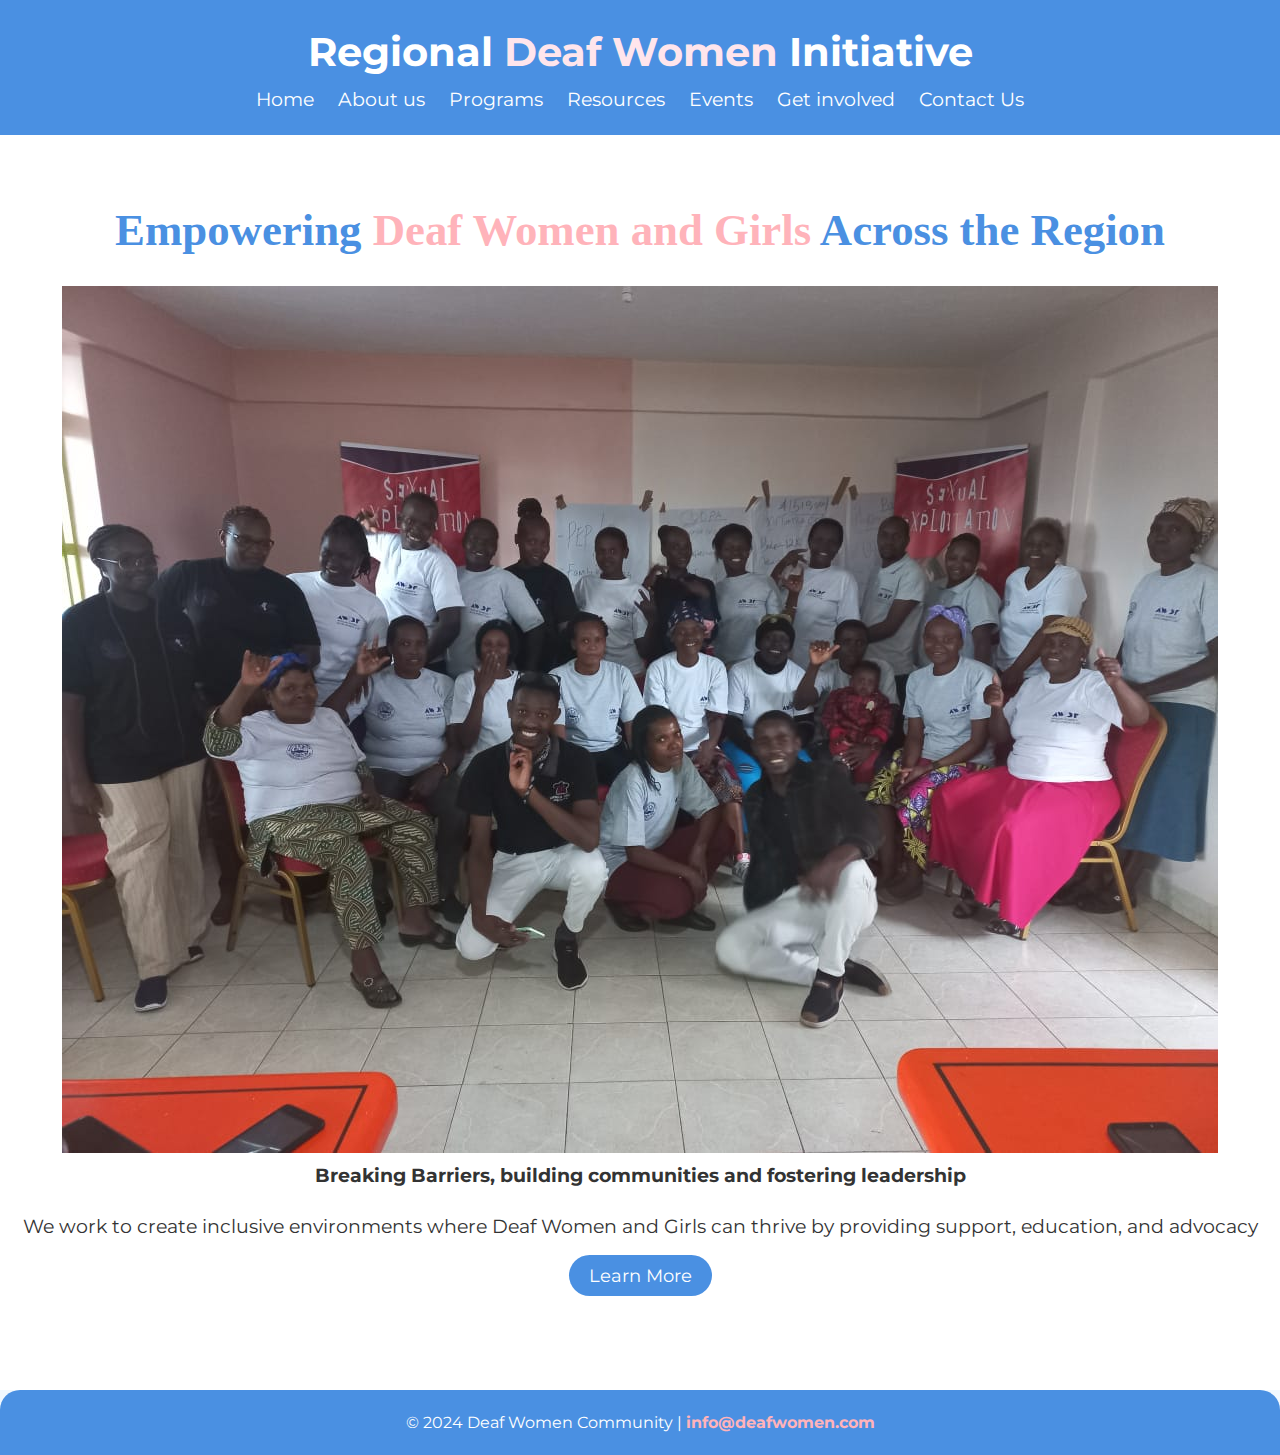
<file: index.html>
<!DOCTYPE html>
<html lang="en">

<head>
    <meta charset="UTF-8">
    <meta name="viewport" content="width=device-width, initial-scale=1.0">
    <meta name="description" content="A supportive community for deaf women.">
    <title>Regional Deaf Women Initiative</title>
    <link href="https://fonts.googleapis.com/css2?family=Montserrat:ital,wght@0,100..900;1,100..900&display=swap"
        rel="stylesheet">
    <link rel="stylesheet" href="css/style.css">
</head>

<body>
    <header>
        <div class="logo">
            <h1>Regional <span>Deaf Women</span> Initiative</h1>
        </div>
        <nav>
            <ul>
                <li><a href="index.html">Home</a></li>
                <li><a href="about.html">About us</a></li>
                <li><a href="programs.html">Programs</a></li>
                <li><a href="#services">Resources</a></li>
                <li><a href="#events">Events</a></li>
                <li><a href="#get inv">Get involved</a></li>
                <li><a href="#contact">Contact Us</a></li>
            </ul>
        </nav>

    </header>

    <section id="home">
        <div class="welcome">
            <h2>Empowering <span>Deaf Women and Girls</span> Across the Region</h2>
            <div class="hero">
                <img src="../images/heroimage.jpeg" alt="" class="heroimage">
                <div>
                    <h3>Breaking Barriers, building communities and fostering leadership</h3>
                    <p>We work to create inclusive environments where Deaf Women and Girls can thrive by providing
                        support,
                        education, and advocacy</p>
                </div>

            </div>


            <a href="about.html" class="btn">Learn More</a>
        </div>
        <div class="cartoon-woman">

        </div>
    </section>




    <footer id="contact">
        <p>&copy; 2024 Deaf Women Community | <a href="mailto:info@deafwomen.com">info@deafwomen.com</a></p>
    </footer>
</body>

</html>
</file>
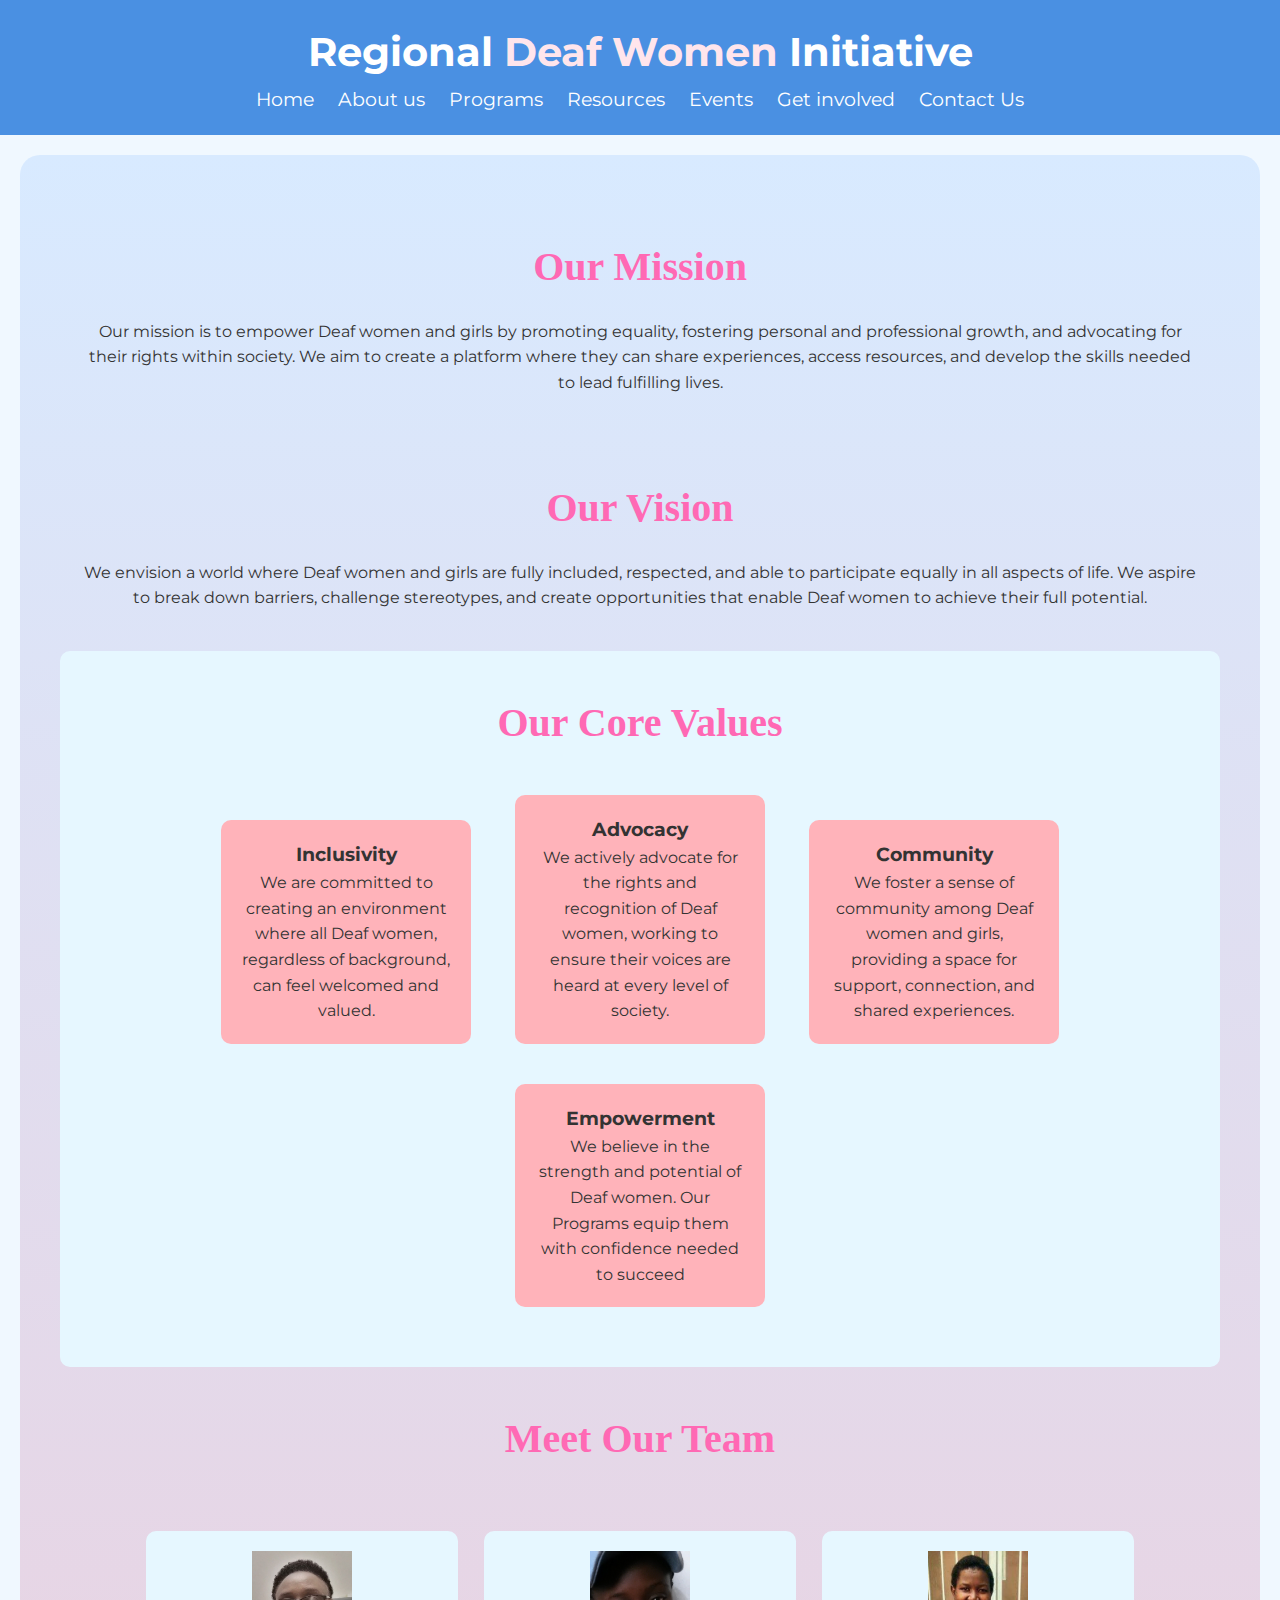
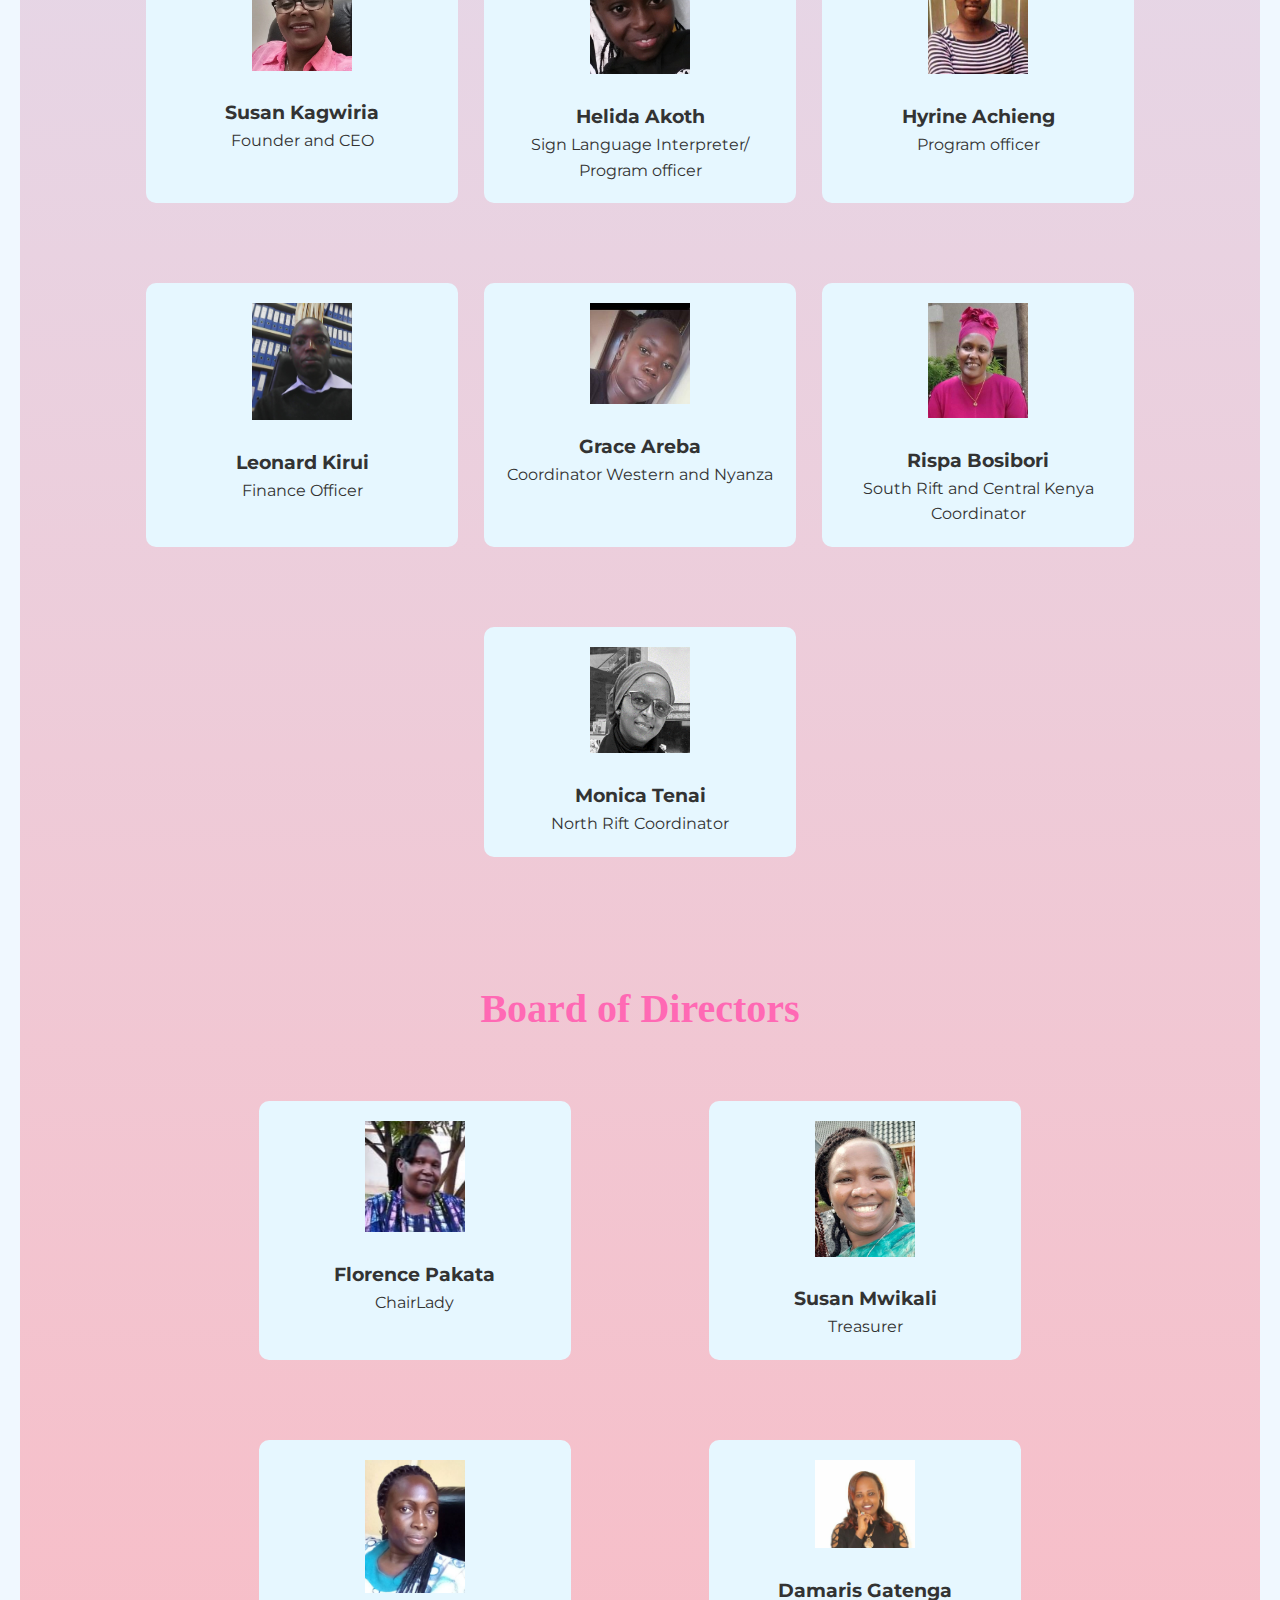
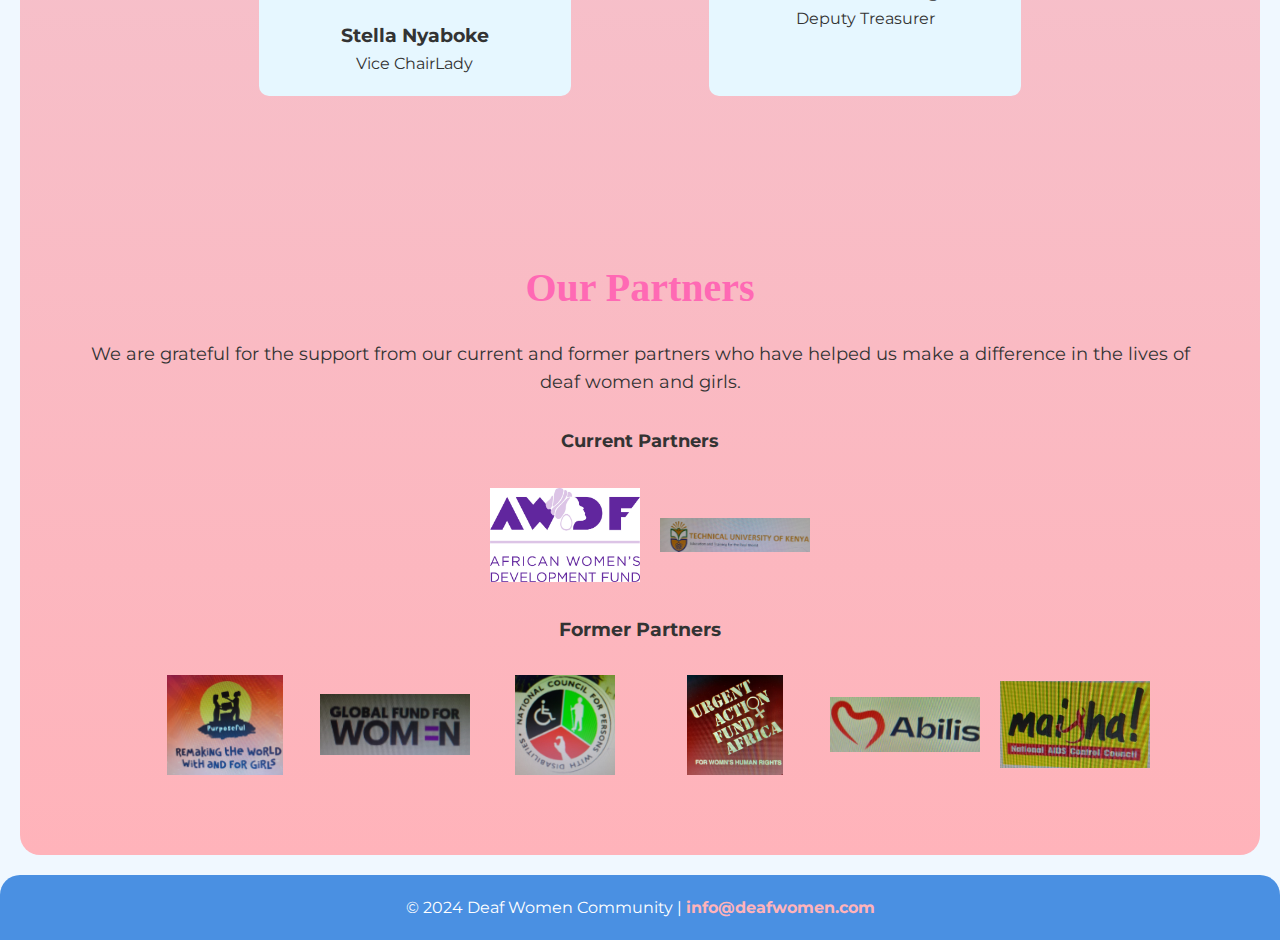
<file: about.html>
<!DOCTYPE html>
<html lang="en">

<head>
    <meta charset="UTF-8">
    <meta name="viewport" content="width=device-width, initial-scale=1.0">
    <meta name="description" content="A supportive community for deaf women.">
    <title>Regional Deaf Women Initiative</title>
    <link href="https://fonts.googleapis.com/css2?family=Montserrat:ital,wght@0,100..900;1,100..900&display=swap"
        rel="stylesheet">
    <link rel="stylesheet" href="css/style.css">
</head>

<body>
    <header>
        <div class="logo">
            <h1>Regional <span>Deaf Women</span> Initiative</h1>
        </div>
        <nav>
            <ul>
                <li><a href="index.html">Home</a></li>
                <li><a href="about.html">About us</a></li>
                <li><a href="programs.html">Programs</a></li>
                <li><a href="resources.html">Resources</a></li>
                <li><a href="events.html">Events</a></li>
                <li><a href="getinvolved.html">Get involved</a></li>
                <li><a href="contact.html">Contact Us</a></li>
            </ul>
        </nav>

    </header>
    <main class="artistic-main">
        <section id="Vision">
            <h2>Our Mission</h2>
            <p>Our mission is to empower Deaf women and girls by promoting equality, fostering personal and professional
                growth, and advocating for their rights within society. We aim to create a platform where they can share
                experiences, access resources, and develop the skills needed to lead fulfilling lives.</p>

        </section>
        <section id="Vision">
            <h2> Our Vision</h2>
            <p>We envision a world where Deaf women and girls are fully included, respected, and able to participate
                equally
                in all aspects of life. We aspire to break down barriers, challenge stereotypes, and create
                opportunities
                that enable Deaf women to achieve their full potential.</p>
        </section>
        <!-- -----------------body our core values-->
        <section id="services">
            <h2>Our Core Values</h2>

            <div class="service">
                <h3>Inclusivity</h3>
                <p>We are committed to creating an environment where all Deaf women, regardless of background,
                    can feel
                    welcomed and valued.</p>
            </div>
            <div class="service">
                <h3>Advocacy</h3>
                <p>We actively advocate for the rights and recognition of Deaf women, working to ensure their
                    voices are
                    heard at every level of society.
                </p>
            </div>
            <div class="service">
                <h3>Community </h3>
                <p>We foster a sense of community among Deaf women and girls, providing a space for support,
                    connection,
                    and shared experiences.
                </p>
            </div>
            <div class="service">
                <h3>Empowerment </h3>
                <p>We believe in the strength and potential of Deaf women. Our Programs equip them with
                    confidence needed to succeed
                </p>
            </div>
        </section>
        <section class="big-features">
            <h2> Meet Our Team</h2>
            <section class="features">
                <div class="feature-card">
                    <img src="../images/susanfounder.jpg" alt="Empowerment">
                    <h3>Susan Kagwiria</h3>
                    <p>Founder and CEO</p>
                </div>
                <div class="feature-card">
                    <img src="../images/helidaakoth-signlanguage.png" alt="Community">
                    <h3>Helida Akoth</h3>
                    <p>Sign Language Interpreter/ Program officer</p>
                </div>
                <div class="feature-card">
                    <img src="../images/hyrine achieng.jpg" alt="Community">
                    <h3>Hyrine Achieng</h3>
                    <p>Program officer</p>
                </div>

            </section>

            <section class="features">
                <div class="feature-card">
                    <img src="../images/leonard.png" alt="Empowerment">
                    <h3>Leonard Kirui</h3>
                    <p>Finance Officer</p>
                </div>
                <div class="feature-card">
                    <img src="../images/graceareba.png" alt="Community">
                    <h3>Grace Areba</h3>
                    <p>Coordinator Western and Nyanza</p>
                </div>
                <div class="feature-card">
                    <img src="../images/rispabosibori.png" alt="Inspiration">
                    <h3>Rispa Bosibori</h3>
                    <p>South Rift and Central Kenya Coordinator</p>
                </div>

            </section>

            <section class="features">
                <div class="feature-card">
                    <img src="../images/monicatenai.png" alt="Empowerment">
                    <h3>Monica Tenai</h3>
                    <p>North Rift Coordinator</p>
                </div>
            </section>
        </section>

        <section class="big-features">
            <h2> Board of Directors</h2>
            <section class="features">
                <div class="feature-card">
                    <img src="../images/florencepakata.png" alt="Empowerment">
                    <h3>Florence Pakata</h3>
                    <p>ChairLady</p>
                </div>
                <div class="feature-card">
                    <img src="../images/susanmwikali.png" alt="Community">
                    <h3>Susan Mwikali</h3>
                    <p>Treasurer</p>
                </div>


            </section>

            <section class="features">
                <div class="feature-card">
                    <img src="../images/stellanyaboke.png" alt="Community">
                    <h3>Stella Nyaboke</h3>
                    <p>Vice ChairLady</p>
                </div>
                <div class="feature-card">
                    <img src="../images/damaris.png" alt="Empowerment">
                    <h3>Damaris Gatenga</h3>
                    <p>Deputy Treasurer</p>
                </div>

            </section>
        </section>
        <section id="partners">
            <h2>Our Partners</h2>
            <p>We are grateful for the support from our current and former partners who have helped us make a difference
                in the lives of deaf women and girls.</p>
            <p><strong>Current Partners</strong></p>
            <span></span>
            <div class="partners-logos">
                <span></span>
                <img src="images/awof.png" alt="Logo of Partner 1" class="partner-logo">
                <img src="images/tuk.png" alt="Logo of Partner 2" class="partner-logo">

            </div>
            <span></span>
            <p></p>
            <span></span>
            <h3>Former Partners</h3>
            <p></p>
            <span></span>
            <div class="partners-logos">
                <span></span>
                <img src="images/purposeful.png" class="partner-logo">
                <img src="images/global.png" class="partner-logo">
                <img src="images/national.png" class="partner-logo">
                <img src="images/urgent.png" class="partner-logo">
                <img src="images/abilis.png" class="partner-logo">
                <img src="images/maisha.png" class="partner-logo">





            </div>
        </section>

    </main>
    <footer id="contact">
        <p>&copy; 2024 Deaf Women Community | <a href="mailto:info@deafwomen.com">info@deafwomen.com</a></p>
    </footer>
</body>

</html>
</file>
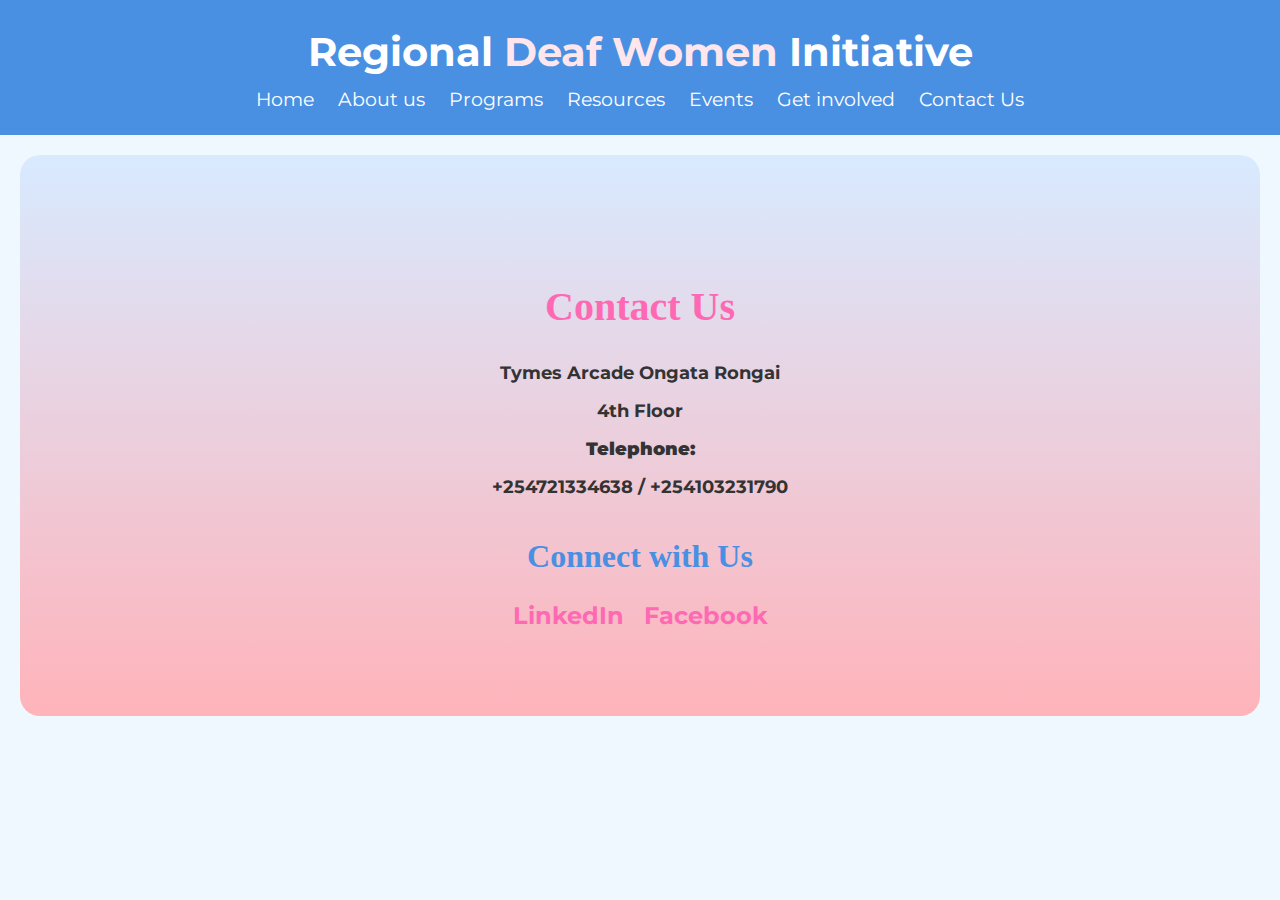
<file: contact.html>
<!DOCTYPE html>
<html lang="en">

<head>
    <meta charset="UTF-8">
    <meta name="viewport" content="width=device-width, initial-scale=1.0">
    <meta name="description" content="A supportive community for deaf women.">
    <title>Regional Deaf Women Initiative</title>
    <link href="https://fonts.googleapis.com/css2?family=Montserrat:ital,wght@0,100..900;1,100..900&display=swap"
        rel="stylesheet">
    <link rel="stylesheet" href="css/style.css">
</head>

<body>
    <header>
        <div class="logo">
            <h1>Regional <span>Deaf Women</span> Initiative</h1>
        </div>
        <nav>
            <ul>
                <li><a href="index.html">Home</a></li>
                <li><a href="about.html">About us</a></li>
                <li><a href="programs.html">Programs</a></li>
                <li><a href="resources.html">Resources</a></li>
                <li><a href="events.html">Events</a></li>
                <li><a href="getinvolved.html">Get involved</a></li>
                <li><a href="contact.html">Contact Us</a></li>
            </ul>
        </nav>

    </header>
    <main class="artistic-main">
        <section id="contact-details">
            <h2>Contact Us</h2>
            <div class="contact-info">
                <p>Tymes Arcade Ongata Rongai</p>
                <p>4th Floor</p>
                <p><strong>Telephone:</strong> </p>
                <p>+254721334638 / +254103231790</p>
            </div>

            <div class="social-media">
                <h3>Connect with Us</h3>
                <ul class="social-links">
                    <li><a href="https://www.linkedin.com/in/deaf-women-network-8607a6291?lipi=urn%3Ali%3Apage%3Ad_flagship3_profile_view_base_contact_details%3BaPHLwxbpSJqfBvsTn5uiNw%3D%3Dm"
                            target="_blank" class="linkedin-link">LinkedIn</a></li>
                    <li><a href="https://www.facebook.com/rdwin2003/" target="_blank" class="facebook-link">Facebook</a>
                    </li>
                </ul>
            </div>
        </section>
    </main>
</body>

</html>
</file>
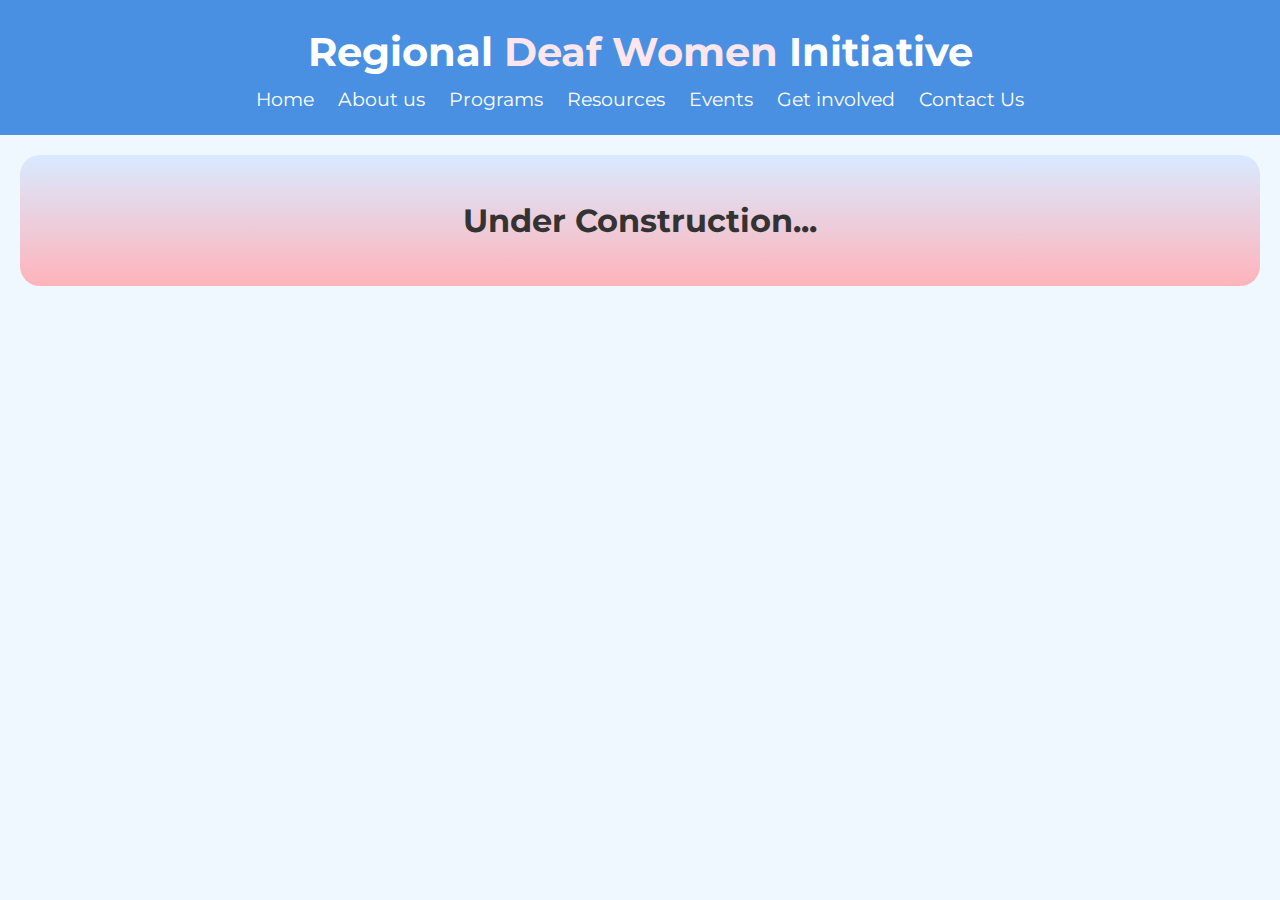
<file: events.html>
<!DOCTYPE html>
<html lang="en">

<head>
    <meta charset="UTF-8">
    <meta name="viewport" content="width=device-width, initial-scale=1.0">
    <meta name="description" content="A supportive community for deaf women.">
    <title>Regional Deaf Women Initiative</title>
    <link href="https://fonts.googleapis.com/css2?family=Montserrat:ital,wght@0,100..900;1,100..900&display=swap"
        rel="stylesheet">
    <link rel="stylesheet" href="css/style.css">
</head>

<body>
    <header>
        <div class="logo">
            <h1>Regional <span>Deaf Women</span> Initiative</h1>
        </div>
        <nav>
            <ul>
                <li><a href="index.html">Home</a></li>
                <li><a href="about.html">About us</a></li>
                <li><a href="programs.html">Programs</a></li>
                <li><a href="resources.html">Resources</a></li>
                <li><a href="events.html">Events</a></li>
                <li><a href="getinvolved.html">Get involved</a></li>
                <li><a href="contact.html">Contact Us</a></li>
            </ul>
        </nav>

    </header>
    <main class="artistic-main">
        <h1> Under Construction...</h1>

    </main>
</body>

</html>
</file>
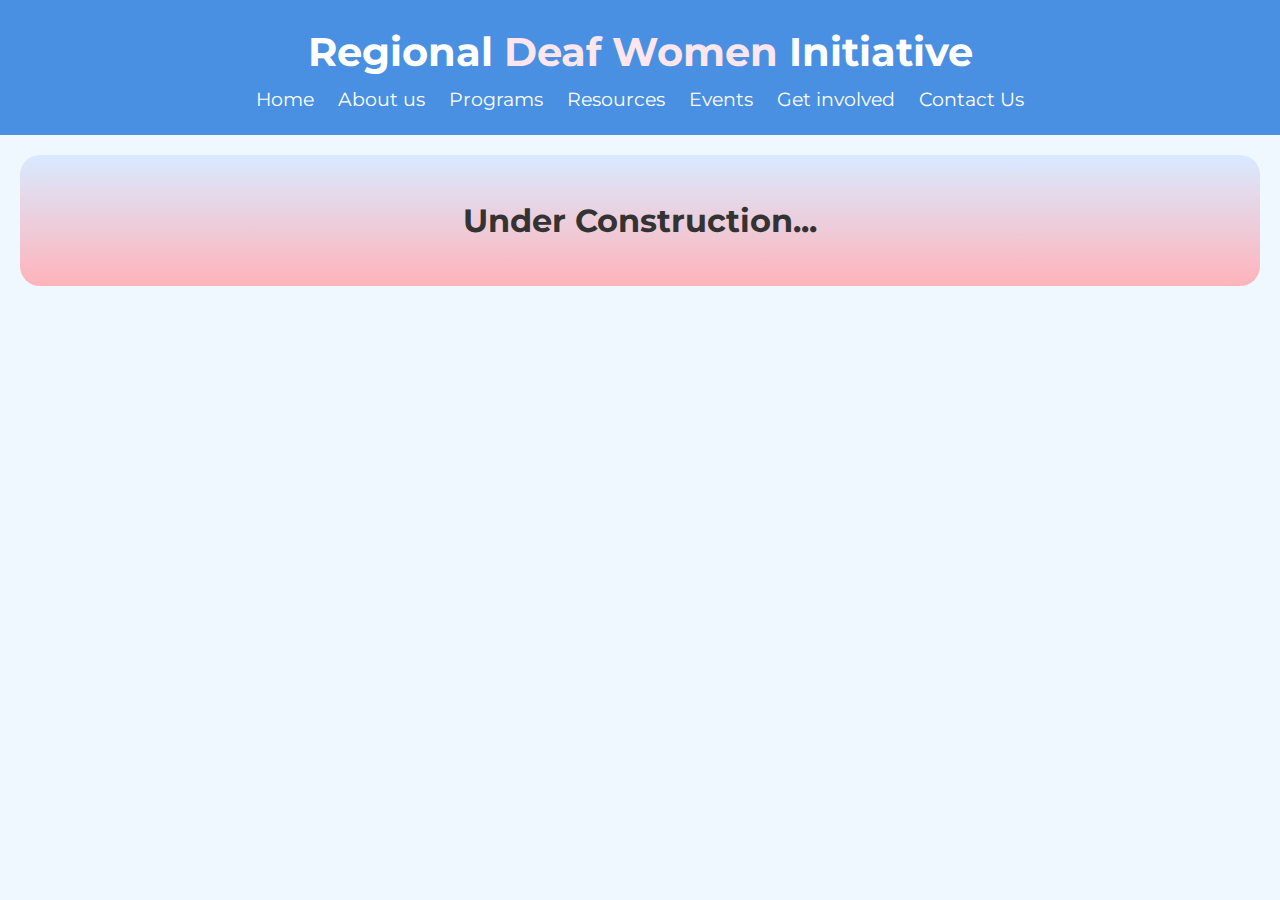
<file: getinvolved.html>
<!DOCTYPE html>
<html lang="en">

<head>
    <meta charset="UTF-8">
    <meta name="viewport" content="width=device-width, initial-scale=1.0">
    <meta name="description" content="A supportive community for deaf women.">
    <title>Regional Deaf Women Initiative</title>
    <link href="https://fonts.googleapis.com/css2?family=Montserrat:ital,wght@0,100..900;1,100..900&display=swap"
        rel="stylesheet">
    <link rel="stylesheet" href="css/style.css">
</head>

<body>
    <header>
        <div class="logo">
            <h1>Regional <span>Deaf Women</span> Initiative</h1>
        </div>
        <nav>
            <ul>
                <li><a href="index.html">Home</a></li>
                <li><a href="about.html">About us</a></li>
                <li><a href="programs.html">Programs</a></li>
                <li><a href="#services">Resources</a></li>
                <li><a href="events.html">Events</a></li>
                <li><a href="getinvolved.html">Get involved</a></li>
                <li><a href="contact.html">Contact Us</a></li>
            </ul>
        </nav>

    </header>
    <main class="artistic-main">
        <h1> Under Construction...</h1>

    </main>
</body>

</html>
</file>
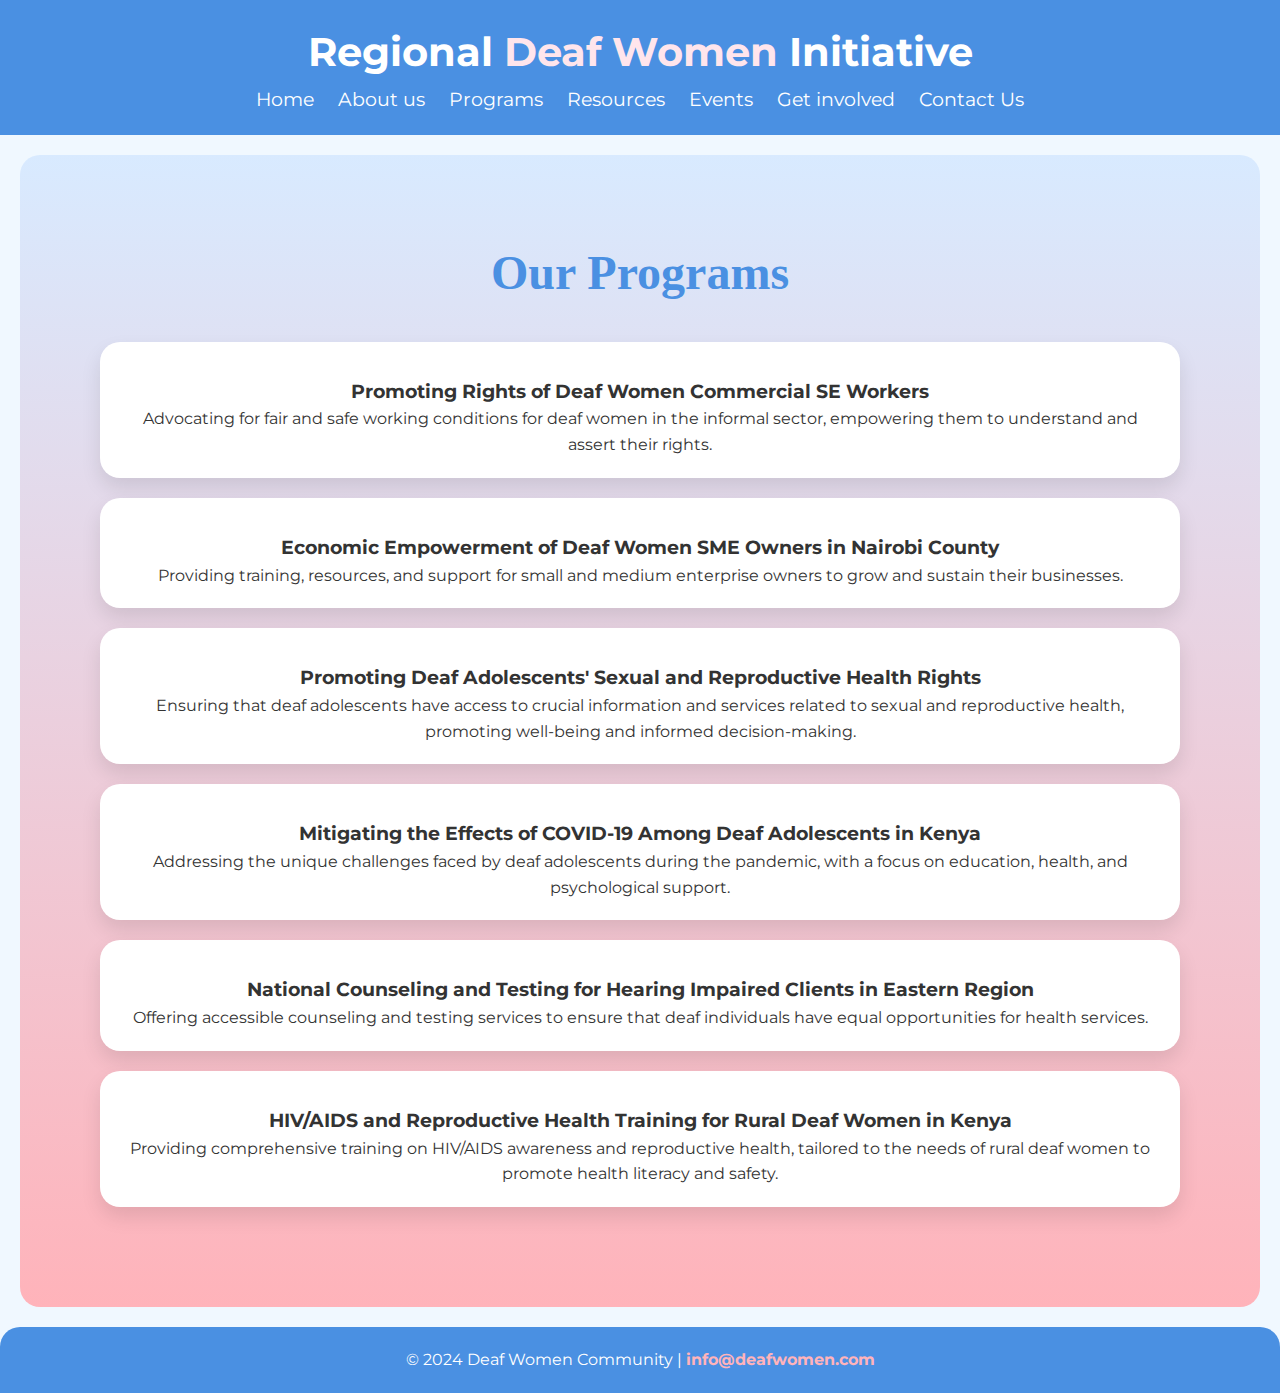
<file: programs.html>
<!DOCTYPE html>
<html lang="en">

<head>
    <meta charset="UTF-8">
    <meta name="viewport" content="width=device-width, initial-scale=1.0">
    <meta name="description" content="A supportive community for deaf women.">
    <title>Regional Deaf Women Initiative</title>
    <link href="https://fonts.googleapis.com/css2?family=Montserrat:ital,wght@0,100..900;1,100..900&display=swap"
        rel="stylesheet">
    <link rel="stylesheet" href="css/style.css">
</head>

<body>
    <header>
        <div class="logo">
            <h1>Regional <span>Deaf Women</span> Initiative</h1>
        </div>
        <nav>
            <ul>
                <li><a href="index.html">Home</a></li>
                <li><a href="about.html">About us</a></li>
                <li><a href="programs.html">Programs</a></li>
                <li><a href="resources.html">Resources</a></li>
                <li><a href="events.html">Events</a></li>
                <li><a href="getinvolved.html">Get involved</a></li>
                <li><a href="contact.html">Contact Us</a></li>
            </ul>
        </nav>

    </header>
    <main class="artistic-main">
        <section id="projects">
            <h2>Our Programs</h2>
            <div class="project animated-card">
                <div class="icon-heart"></div>
                <h3>Promoting Rights of Deaf Women Commercial SE Workers</h3>
                <p>Advocating for fair and safe working conditions for deaf women in the informal sector, empowering
                    them to understand and assert their rights.</p>
            </div>

            <div class="project animated-card">
                <div class="icon-money"></div>
                <h3>Economic Empowerment of Deaf Women SME Owners in Nairobi County</h3>
                <p>Providing training, resources, and support for small and medium enterprise owners to grow and
                    sustain their businesses.</p>
            </div>

            <div class="project animated-card">
                <div class="icon-health"></div>
                <h3>Promoting Deaf Adolescents' Sexual and Reproductive Health Rights</h3>
                <p>Ensuring that deaf adolescents have access to crucial information and services related to sexual
                    and reproductive health, promoting well-being and informed decision-making.</p>
            </div>

            <div class="project animated-card">
                <div class="icon-covid"></div>
                <h3>Mitigating the Effects of COVID-19 Among Deaf Adolescents in Kenya</h3>
                <p>Addressing the unique challenges faced by deaf adolescents during the pandemic, with a focus on
                    education, health, and psychological support.</p>
            </div>

            <div class="project animated-card">
                <div class="icon-test"></div>
                <h3>National Counseling and Testing for Hearing Impaired Clients in Eastern Region</h3>
                <p>Offering accessible counseling and testing services to ensure that deaf individuals have equal
                    opportunities for health services.</p>
            </div>

            <div class="project animated-card">
                <div class="icon-hiv"></div>
                <h3>HIV/AIDS and Reproductive Health Training for Rural Deaf Women in Kenya</h3>
                <p>Providing comprehensive training on HIV/AIDS awareness and reproductive health, tailored to the
                    needs of rural deaf women to promote health literacy and safety.</p>
            </div>
        </section>
    </main>

    <footer id="contact">
        <p>&copy; 2024 Deaf Women Community | <a href="mailto:info@deafwomen.com">info@deafwomen.com</a></p>
    </footer>
</body>

</html>



</body>

</html>
</file>
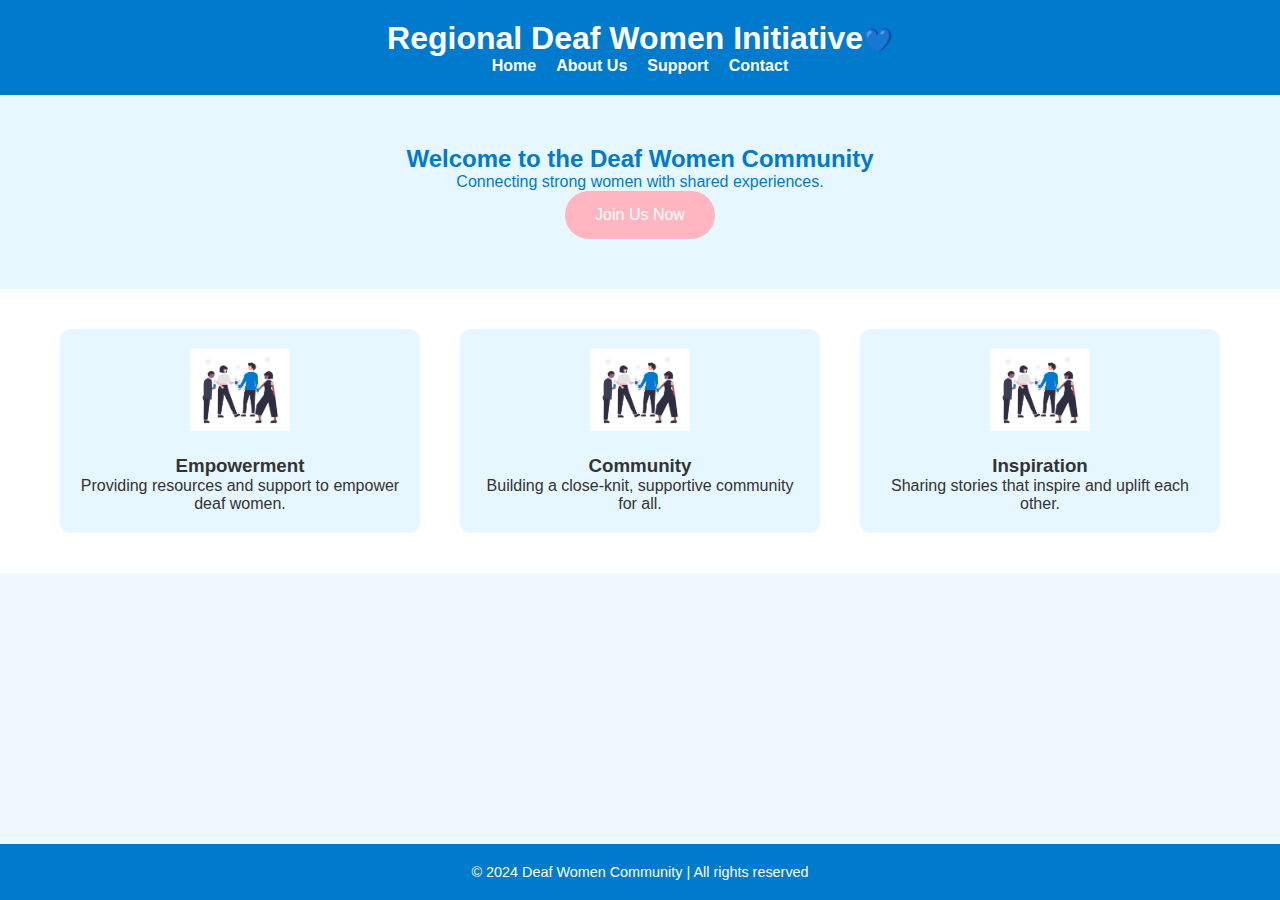
<file: web1.html>
<!DOCTYPE html>
<html lang="en">

<head>
    <meta charset="UTF-8">
    <meta name="viewport" content="width=device-width, initial-scale=1.0">
    <meta http-equiv="X-UA-Compatible" content="IE=edge">
    <title>Regional Deaf Women Initiative</title>
    <link rel="stylesheet" href="web1style.css">
</head>

<body>
    <header class="header">
        <h1 class="logo">Regional Deaf Women Initiative<span>💙</span></h1>
        <nav>
            <ul class="nav-list">
                <li><a href="#">Home</a></li>
                <li><a href="#">About Us</a></li>
                <li><a href="#">Support</a></li>
                <li><a href="#">Contact</a></li>
            </ul>
        </nav>
    </header>

    <section class="intro">
        <h2>Welcome to the Deaf Women Community</h2>
        <p>Connecting strong women with shared experiences.</p>
        <button class="cta-button">Join Us Now</button>
    </section>

    <section class="features">
        <div class="feature-card">
            <img src="images/womenhavingfun.png" alt="Empowerment">
            <h3>Empowerment</h3>
            <p>Providing resources and support to empower deaf women.</p>
        </div>
        <div class="feature-card">
            <img src="images/womenhavingfun.png" alt="Community">
            <h3>Community</h3>
            <p>Building a close-knit, supportive community for all.</p>
        </div>
        <div class="feature-card">
            <img src="images/womenhavingfun.png" alt="Inspiration">
            <h3>Inspiration</h3>
            <p>Sharing stories that inspire and uplift each other.</p>
        </div>
    </section>

    <footer class="footer">
        <p>&copy; 2024 Deaf Women Community | All rights reserved</p>
    </footer>
</body>

</html>
</file>
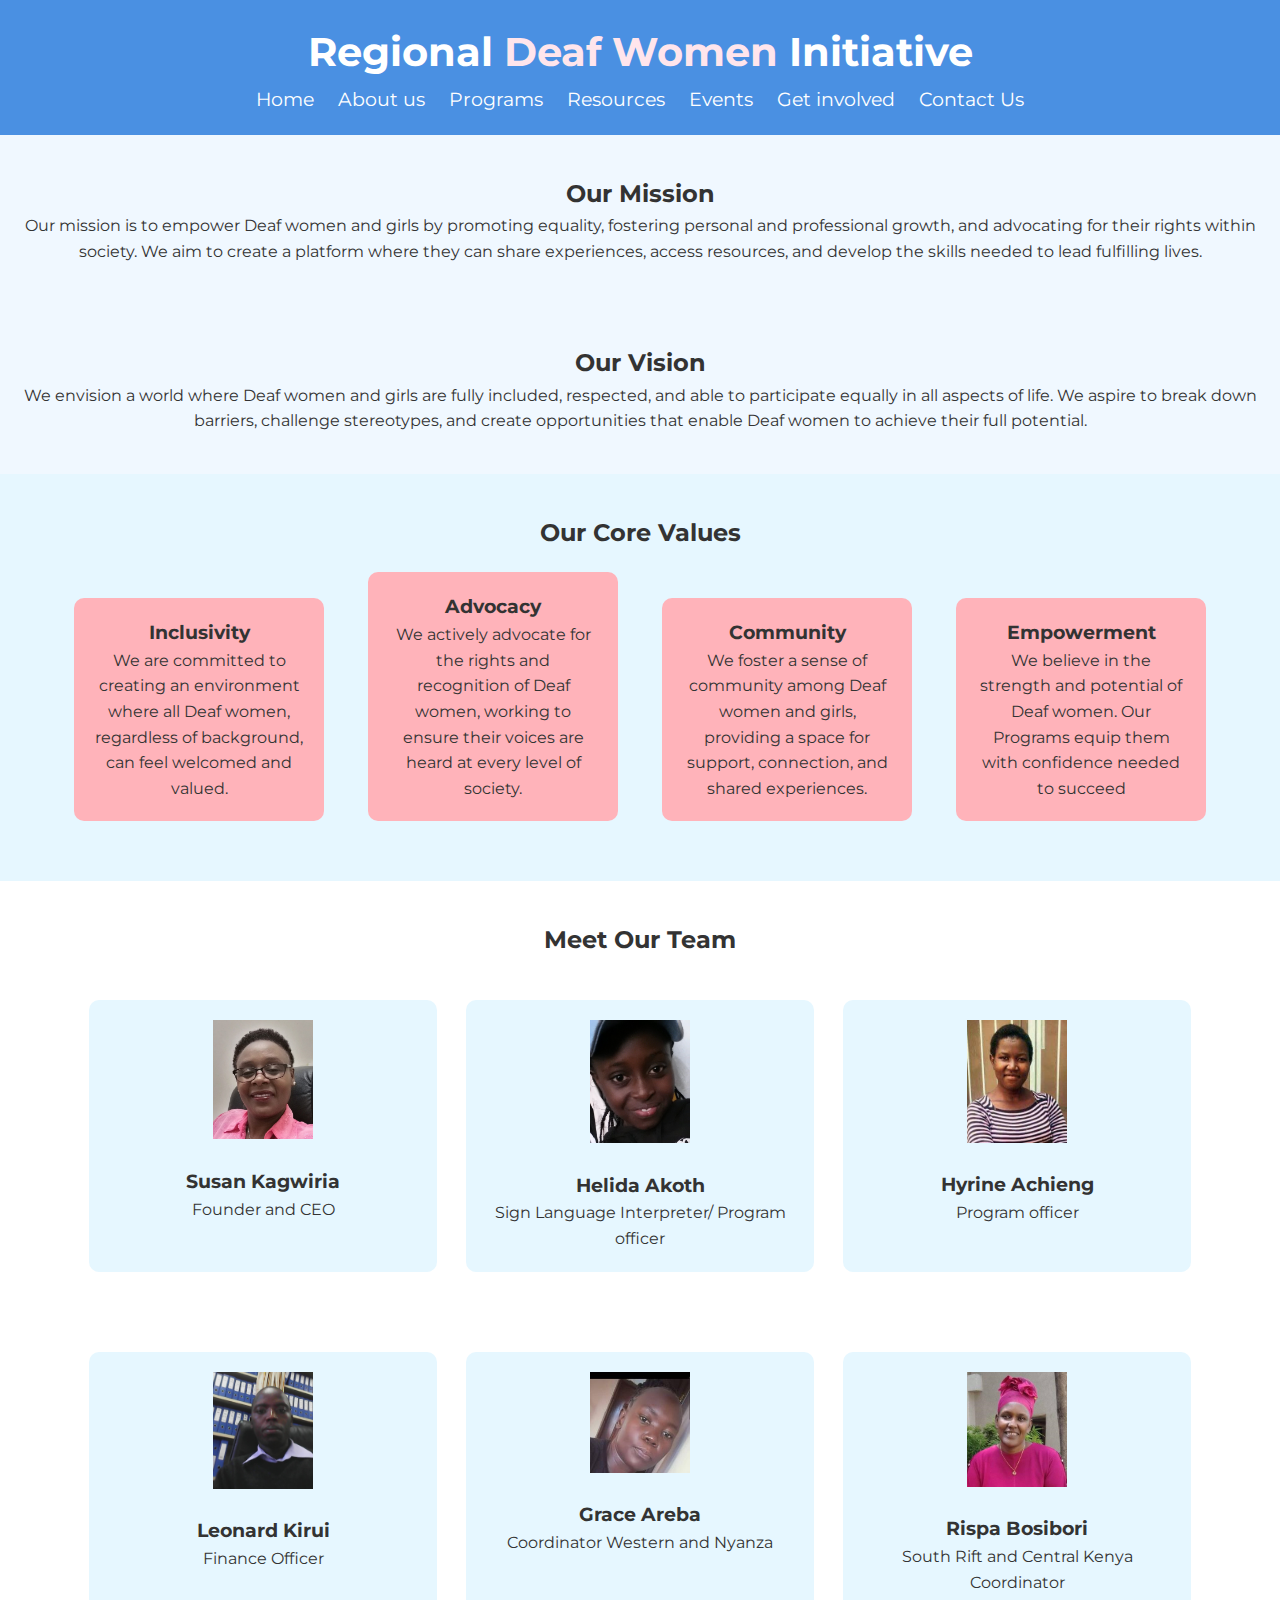
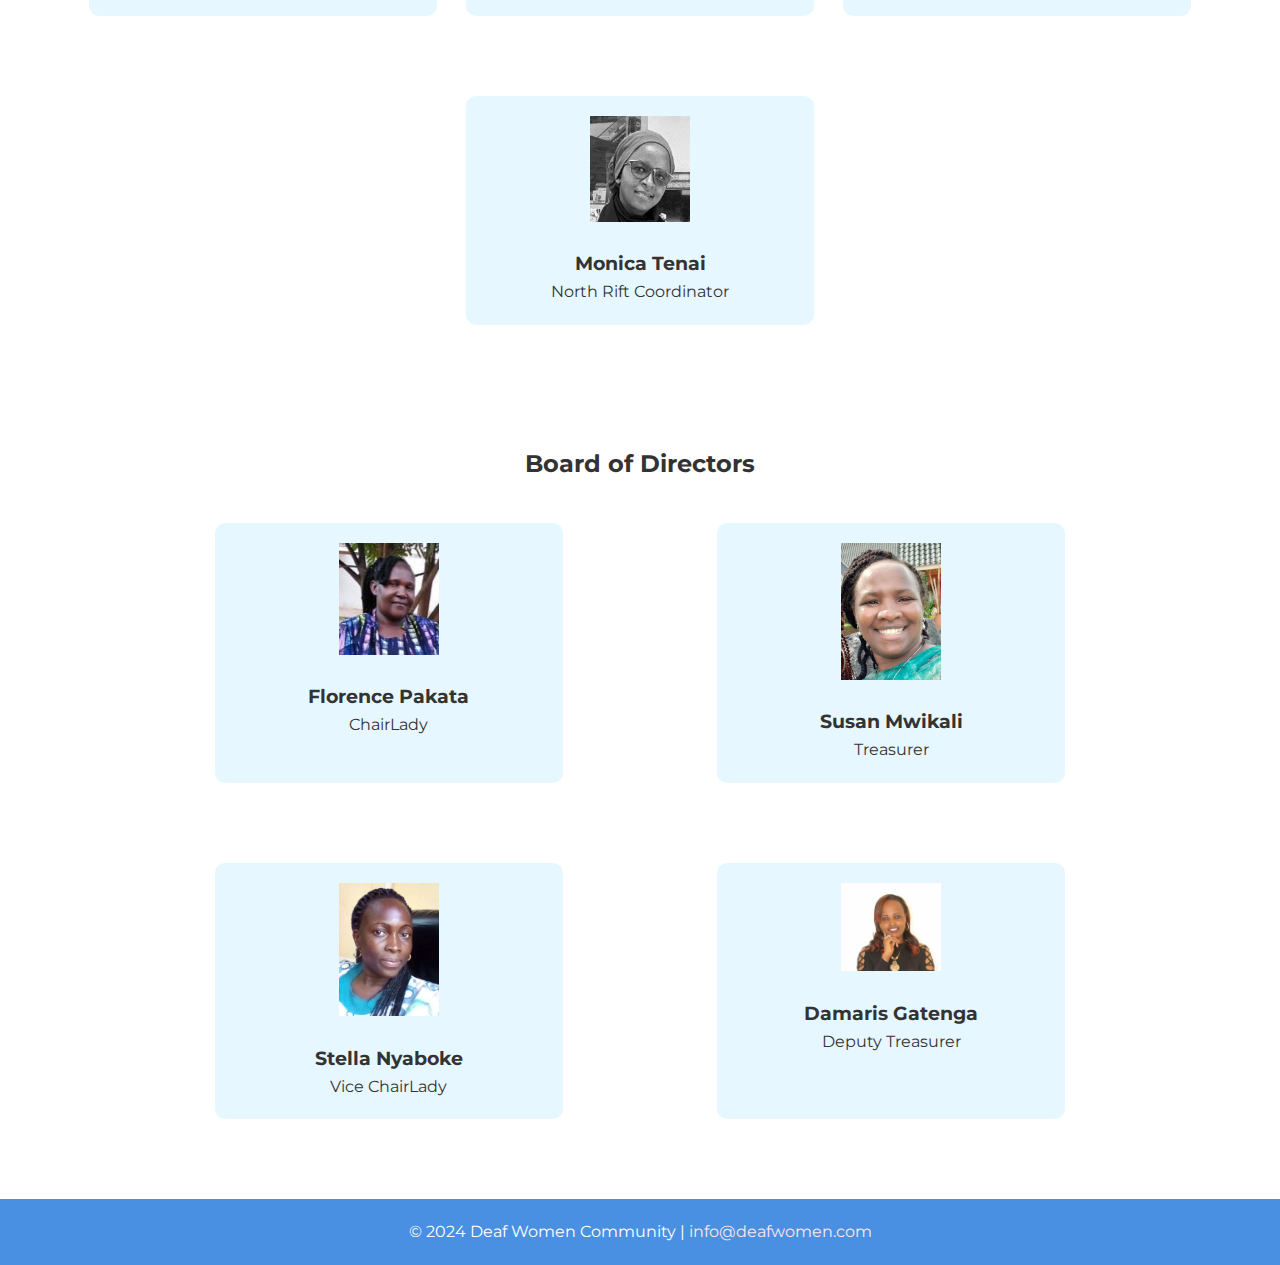
<file: html/about.html>
<!DOCTYPE html>
<html lang="en">

<head>
    <meta charset="UTF-8">
    <meta name="viewport" content="width=device-width, initial-scale=1.0">
    <meta name="description" content="A supportive community for deaf women.">
    <title>Regional Deaf Women Initiative</title>
    <link href="https://fonts.googleapis.com/css2?family=Montserrat:ital,wght@0,100..900;1,100..900&display=swap"
        rel="stylesheet">
    <link rel="stylesheet" href="css/style.css">
</head>

<body>
    <header>
        <div class="logo">
            <h1>Regional <span>Deaf Women</span> Initiative</h1>
        </div>
        <nav>
            <ul>
                <li><a href="index.html">Home</a></li>
                <li><a href="about.html">About us</a></li>
                <li><a href="#about">Programs</a></li>
                <li><a href="#services">Resources</a></li>
                <li><a href="#events">Events</a></li>
                <li><a href="#get inv">Get involved</a></li>
                <li><a href="#contact">Contact Us</a></li>
            </ul>
        </nav>

    </header>

    <section id="Vision">
        <h2>Our Mission</h2>
        <p>Our mission is to empower Deaf women and girls by promoting equality, fostering personal and professional
            growth, and advocating for their rights within society. We aim to create a platform where they can share
            experiences, access resources, and develop the skills needed to lead fulfilling lives.</p>

    </section>
    <section id="Vision">
        <h2> Our Vision</h2>
        <p>We envision a world where Deaf women and girls are fully included, respected, and able to participate equally
            in all aspects of life. We aspire to break down barriers, challenge stereotypes, and create opportunities
            that enable Deaf women to achieve their full potential.</p>
    </section>
    <!-- -----------------body our core values-->
    <section id="services">
        <h2>Our Core Values</h2>

        <div class="service">
            <h3>Inclusivity</h3>
            <p>We are committed to creating an environment where all Deaf women, regardless of background,
                can feel
                welcomed and valued.</p>
        </div>
        <div class="service">
            <h3>Advocacy</h3>
            <p>We actively advocate for the rights and recognition of Deaf women, working to ensure their
                voices are
                heard at every level of society.
            </p>
        </div>
        <div class="service">
            <h3>Community </h3>
            <p>We foster a sense of community among Deaf women and girls, providing a space for support,
                connection,
                and shared experiences.
            </p>
        </div>
        <div class="service">
            <h3>Empowerment </h3>
            <p>We believe in the strength and potential of Deaf women. Our Programs equip them with
                confidence needed to succeed
            </p>
        </div>
    </section>
    <section class="big-features">
        <h2> Meet Our Team</h2>
        <section class="features">
            <div class="feature-card">
                <img src="../images/susanfounder.jpg" alt="Empowerment">
                <h3>Susan Kagwiria</h3>
                <p>Founder and CEO</p>
            </div>
            <div class="feature-card">
                <img src="../images/helidaakoth-signlanguage.png" alt="Community">
                <h3>Helida Akoth</h3>
                <p>Sign Language Interpreter/ Program officer</p>
            </div>
            <div class="feature-card">
                <img src="../images/hyrine achieng.jpg" alt="Community">
                <h3>Hyrine Achieng</h3>
                <p>Program officer</p>
            </div>

        </section>

        <section class="features">
            <div class="feature-card">
                <img src="../images/leonard.png" alt="Empowerment">
                <h3>Leonard Kirui</h3>
                <p>Finance Officer</p>
            </div>
            <div class="feature-card">
                <img src="../images/graceareba.png" alt="Community">
                <h3>Grace Areba</h3>
                <p>Coordinator Western and Nyanza</p>
            </div>
            <div class="feature-card">
                <img src="../images/rispabosibori.png" alt="Inspiration">
                <h3>Rispa Bosibori</h3>
                <p>South Rift and Central Kenya Coordinator</p>
            </div>

        </section>

        <section class="features">
            <div class="feature-card">
                <img src="../images/monicatenai.png" alt="Empowerment">
                <h3>Monica Tenai</h3>
                <p>North Rift Coordinator</p>
            </div>
        </section>
    </section>

    <section class="big-features">
        <h2> Board of Directors</h2>
        <section class="features">
            <div class="feature-card">
                <img src="../images/florencepakata.png" alt="Empowerment">
                <h3>Florence Pakata</h3>
                <p>ChairLady</p>
            </div>
            <div class="feature-card">
                <img src="../images/susanmwikali.png" alt="Community">
                <h3>Susan Mwikali</h3>
                <p>Treasurer</p>
            </div>


        </section>

        <section class="features">
            <div class="feature-card">
                <img src="../images/stellanyaboke.png" alt="Community">
                <h3>Stella Nyaboke</h3>
                <p>Vice ChairLady</p>
            </div>
            <div class="feature-card">
                <img src="../images/damaris.png" alt="Empowerment">
                <h3>Damaris Gatenga</h3>
                <p>Deputy Treasurer</p>
            </div>

        </section>
    </section>
    <footer id="contact">
        <p>&copy; 2024 Deaf Women Community | <a href="mailto:info@deafwomen.com">info@deafwomen.com</a></p>
    </footer>
</body>

</html>
</file>
<file: css/style.css>
/* General Styles */
* {
    margin: 0;
    padding: 0;
    box-sizing: border-box;
    font-family: 'Montserrat', sans-serif;
}

body {
    font-family: 'Arial', sans-serif;
    background-color: #f0f8ff;
    color: #333;
    margin: 0;
    padding: 0;
    line-height: 1.6;
}

header {
    background-color: #4a90e2;
    color: white;
    padding: 20px 0;
    text-align: center;
}

header .logo h1 {
    font-size: 2.5rem;
    margin: 0;
    color: white;
}

header .logo span {
    color: #ffe5ec;
}

nav ul {
    list-style: none;
    padding: 0;
}

nav ul li {
    display: inline;
    margin: 0 10px;
}

nav ul li a {
    text-decoration: none;
    color: white;
    font-size: 1.2rem;
}

nav ul li a:hover {
    color: #ffe5ec;
}

section {
    text-align: center;
    padding: 40px 20px;
}

section#home {
    background-color: #fff;
    position: relative;
    padding-top: 60px;
    padding-bottom: 100px;
}

.welcome {
    margin: 0 auto;
    /* max-width: 500px; */
}

.welcome h2 {
    font-size: 2.8rem;
    color: #4a90e2;
    font-family: 'Caveat', cursive;
}

.welcome span {
    color: #ffb3ba;
    font-family: 'Caveat', cursive;
}

.welcome p {
    font-size: 1.2rem;
    margin: 20px 0;
}



.btn {
    background-color: #4a90e2;
    color: white;
    padding: 10px 20px;
    border-radius: 30px;
    text-decoration: none;
    font-size: 1.1rem;
    transition: background-color 0.3s ease-in-out;
}

.btn:hover {
    background-color: #ffb3ba;
}

.cartoon-woman {
    position: absolute;
    bottom: 0;
    right: 20px;

    background-size: contain;
    width: 200px;
    height: 300px;
    animation: bounce 2s infinite ease-in-out;
}

@keyframes bounce {

    0%,
    100% {
        transform: translateY(0);
    }

    50% {
        transform: translateY(-20px);
    }
}

section#about,
section#services {
    background-color: #e6f7ff;
}

section#services {
    border-radius: 10px;
}

.service {
    background-color: #ffb3ba;
    padding: 20px;
    border-radius: 10px;
    margin: 20px;
    display: inline-block;
    width: 250px;


}

section#mission {
    background-color: #fff;
}

footer {
    background-color: #4a90e2;
    color: white;
    padding: 20px 0;
    text-align: center;
}

footer a {
    color: #ffe5ec;
    text-decoration: none;
}

footer a:hover {
    text-decoration: underline;
}

.big-features {

    /* background-color: #fff; */
}

.features {
    display: flex;
    justify-content: space-evenly;
    padding: 40px;
    /* background-color: #fff; */

}

.feature-card {
    background-color: #e6f7ff;
    padding: 20px;
    border-radius: 10px;
    text-align: center;
    width: 30%;
    transition: transform 0.3s ease-in-out;
}

.feature-card:hover {
    transform: scale(1.05);
}

.feature-card img {
    width: 100px;
    height: auto;
    margin-bottom: 20px;
    animation: bounce 2s infinite;
}

@keyframes bounce {

    0%,
    100% {
        transform: translateY(0);
    }

    50% {
        transform: translateY(-10px);
    }
}

.features2 {
    display: flex;
    justify-content: space-around;
    /* padding: 40px; */
    background-color: #fff;

}

/* ----------- programs.html--------------- */
/* Artistic and Girlish Header */
.artistic-header {
    background-color: #e6f7ff;
    border-bottom: 4px solid #ffb3ba;
    padding: 20px 0;
    text-align: center;
    font-family: 'Caveat', cursive;
}

.artistic-header h1 span {
    color: #ff69b4;
    font-style: italic;
}

/* Artistic Main Section */
.artistic-main {
    background-image: linear-gradient(to bottom, #d8eaff, #ffb3ba);
    padding: 40px;
    text-align: center;
    border-radius: 20px;
    margin: 20px;
}

#projects h2 {
    font-size: 3rem;
    color: #4a90e2;
    margin-bottom: 30px;
    font-family: 'Caveat', cursive;
    animation: fadeIn 1s ease-in-out;
}

/* Animated Project Cards */
.project {
    background: #ffffff;
    border-radius: 20px;
    padding: 20px;
    margin: 20px;
    box-shadow: 0 10px 20px rgba(0, 0, 0, 0.1);
    transition: transform 0.3s ease, box-shadow 0.3s ease;
    position: relative;
    overflow: hidden;
    font-family: 'Arial', sans-serif;
}

.project:hover {
    transform: translateY(-10px);
    box-shadow: 0 15px 25px rgba(0, 0, 0, 0.2);
}

.animated-card::after {
    content: "";
    background-color: #ff69b4;
    opacity: 0.2;
    width: 300px;
    height: 300px;
    position: absolute;
    top: -50px;
    left: -50px;
    border-radius: 50%;
    z-index: -1;
    animation: moveAround 5s infinite ease-in-out;
}

/* Icons for Projects */
.icon-heart,
.icon-money,
.icon-health,
.icon-covid,
.icon-test,
.icon-hiv {
    font-size: 2rem;
    color: #ff69b4;
    margin-bottom: 15px;
    animation: popIn 0.5s ease;
}

/* Animations */
@keyframes fadeIn {
    from {
        opacity: 0;
        transform: translateY(20px);
    }

    to {
        opacity: 1;
        transform: translateY(0);
    }
}

@keyframes moveAround {

    0%,
    100% {
        transform: translate(0, 0);
    }

    50% {
        transform: translate(30px, 30px);
    }
}

@keyframes popIn {
    from {
        opacity: 0;
        transform: scale(0.5);
    }

    to {
        opacity: 1;
        transform: scale(1);
    }
}



/* ---------------------About Us code------------- */
/* Artistic Section Headings */
#mission,
#vision,
#core-values,
#team,
#board-members {
    margin-bottom: 40px;
    font-family: 'Caveat', cursive;
}

h2 {
    font-size: 2.5rem;
    color: #ff69b4;
    margin-bottom: 20px;
    text-align: center;
    animation: fadeIn 1s ease-in-out;
    font-family: 'Caveat', cursive;
}

/* Core Values List */
#core-values ul {
    list-style: none;
    padding: 0;
    font-family: 'Arial', sans-serif;
}

#core-values li {
    background-color: #f8f9fa;
    border-left: 5px solid #ff69b4;
    margin-bottom: 15px;
    padding: 15px;
    border-radius: 10px;
    transition: background-color 0.3s ease;
}

#core-values li:hover {
    background-color: #e6f7ff;
}

/* Team and Board Member Styling */
.team-member,
.board-member {
    text-align: center;
    margin: 20px;
    display: inline-block;
    width: 200px;
    border-radius: 15px;
    background-color: #ffffff;
    box-shadow: 0 8px 16px rgba(0, 0, 0, 0.1);
    transition: transform 0.3s ease, box-shadow 0.3s ease;
}

.team-member:hover,
.board-member:hover {
    transform: translateY(-10px);
    box-shadow: 0 12px 24px rgba(0, 0, 0, 0.2);
}

.team-photo,
.board-photo {
    width: 100%;
    border-top-left-radius: 15px;
    border-top-right-radius: 15px;
}

.team-member h3,
.board-member h3 {
    font-size: 1.2rem;
    color: #333;
    margin-top: 10px;
    font-weight: bold;
}

.team-member p,
.board-member p {
    color: #777;
    margin-bottom: 15px;
    font-style: italic;
}

/* Partners Section */
#partners {
    text-align: center;
    margin-top: 40px;
}

#partners h2 {
    font-size: 2.5rem;
    color: #ff69b4;
    margin-bottom: 20px;
    font-family: 'Caveat', cursive;
    animation: fadeIn 1s ease-in-out;
}

#partners p {
    font-size: 1.1rem;
    color: #333;
    margin-bottom: 30px;

}

.partners-logos {
    display: flex;
    justify-content: center;
    flex-wrap: wrap;
    gap: 20px;
    /* Space between logos */
}

.partner-logo {
    width: 150px;
    /* Maximum width for each logo */
    height: 100px;
    /* Maximum height for each logo */
    object-fit: contain;
    /* Ensures the logo maintains its aspect ratio */
    transition: transform 0.3s ease;
}

.partner-logo:hover {
    transform: scale(1.1);
    /* Slight zoom-in effect on hover */
}

/* Artistic Footer Styling */
footer {
    background-color: #4a90e2;
    color: white;
    padding: 20px 0;
    text-align: center;
    border-top-left-radius: 20px;
    border-top-right-radius: 20px;
}

footer a {
    color: #ffb3ba;
    text-decoration: none;
    font-weight: bold;
}

footer a:hover {
    color: #ffffff;
    text-decoration: underline;
}

.big-feat {

    background-color: #F4FAFC;
}

/* ------------------------ contact us --- */

/* Artistic Main Section for Contact Us */
#contact-details {
    text-align: center;
    margin-top: 40px;
    font-family: 'Arial', sans-serif;
}

#contact-details h2 {
    font-size: 2.5rem;
    color: #ff69b4;
    margin-bottom: 20px;
    font-family: 'Caveat', cursive;
    animation: fadeIn 1s ease-in-out;
}

.contact-info p {
    font-size: 1.1rem;
    color: #333;
    margin: 10px 0;
    font-weight: bold;
}

.social-media {
    margin-top: 30px;
}

.social-media h3 {
    font-size: 2rem;
    color: #4a90e2;
    margin-bottom: 15px;
    font-family: 'Caveat', cursive;
}

.social-links {
    list-style: none;
    padding: 0;
    display: flex;
    justify-content: center;
    gap: 20px;
}

.social-links li {
    display: inline;
}

.social-links a {
    color: #ff69b4;
    font-size: 1.5rem;
    text-decoration: none;
    font-weight: bold;
    transition: color 0.3s ease;
}

.social-links a:hover {
    color: #4a90e2;
}

/* Footer Styling for Contact Us */
#contact-footer {
    background-color: #4a90e2;
    color: white;
    padding: 20px 0;
    text-align: center;
    border-top-left-radius: 20px;
    border-top-right-radius: 20px;
}

#contact-footer a {
    color: #ffb3ba;
    text-decoration: none;
    font-weight: bold;
}

#contact-footer a:hover {
    color: #ffffff;
    text-decoration: underline;
}
</file>
<file: web1style.css>
* {
    margin: 0;
    padding: 0;
    box-sizing: border-box;
    font-family: 'Poppins', sans-serif;
}

body {
    background-color: #f0f8ff;
    color: #333;
    display: flex;
    flex-direction: column;
    min-height: 100vh;
}

.header {
    background-color: #007acc;
    padding: 20px;
    text-align: center;
    position: sticky;
    top: 0;
    z-index: 1000;
}

.logo {
    font-size: 2rem;
    color: white;
}

.logo span {
    font-size: 1.5rem;
    animation: spin 5s infinite linear;
}

@keyframes spin {
    from {
        transform: rotate(0deg);
    }

    to {
        transform: rotate(360deg);
    }
}

.nav-list {
    list-style: none;
    display: flex;
    justify-content: center;
    gap: 20px;
}

.nav-list a {
    text-decoration: none;
    color: white;
    font-weight: bold;
    transition: color 0.3s ease-in-out;
}

.nav-list a:hover {
    color: #ffb6c1;
}

.intro {
    text-align: center;
    padding: 50px;
    background-color: #e6f7ff;
    color: #007acc;
}

.cta-button {
    background-color: #ffb6c1;
    border: none;
    padding: 15px 30px;
    color: white;
    font-size: 1rem;
    border-radius: 30px;
    cursor: pointer;
    transition: background-color 0.3s ease-in-out;
}

.cta-button:hover {
    background-color: #007acc;
}

.features {
    display: flex;
    justify-content: space-around;
    padding: 40px;
    background-color: #fff;
}

.feature-card {
    background-color: #e6f7ff;
    padding: 20px;
    border-radius: 10px;
    text-align: center;
    width: 30%;
    transition: transform 0.3s ease-in-out;
}

.feature-card:hover {
    transform: scale(1.05);
}

.feature-card img {
    width: 100px;
    height: auto;
    margin-bottom: 20px;
    animation: bounce 2s infinite;
}

@keyframes bounce {

    0%,
    100% {
        transform: translateY(0);
    }

    50% {
        transform: translateY(-10px);
    }
}

.footer {
    background-color: #007acc;
    color: white;
    text-align: center;
    padding: 20px;
    margin-top: auto;
}

.footer p {
    font-size: 0.9rem;
}
</file>
<file: html/css/style.css>
/* General Styles */
* {
    margin: 0;
    padding: 0;
    box-sizing: border-box;
    font-family: 'Montserrat', sans-serif;
}

body {
    font-family: 'Arial', sans-serif;
    background-color: #f0f8ff;
    color: #333;
    margin: 0;
    padding: 0;
    line-height: 1.6;
}

header {
    background-color: #4a90e2;
    color: white;
    padding: 20px 0;
    text-align: center;
}

header .logo h1 {
    font-size: 2.5rem;
    margin: 0;
    color: white;
}

header .logo span {
    color: #ffe5ec;
}

nav ul {
    list-style: none;
    padding: 0;
}

nav ul li {
    display: inline;
    margin: 0 10px;
}

nav ul li a {
    text-decoration: none;
    color: white;
    font-size: 1.2rem;
}

nav ul li a:hover {
    color: #ffe5ec;
}

section {
    text-align: center;
    padding: 40px 20px;
}

section#home {
    background-color: #fff;
    position: relative;
    padding-top: 60px;
    padding-bottom: 100px;
}

.welcome {
    margin: 0 auto;
    /* max-width: 500px; */
}

.welcome h2 {
    font-size: 2.8rem;
    color: #4a90e2;
}

.welcome span {
    color: #ffb3ba;
}

.welcome p {
    font-size: 1.2rem;
    margin: 20px 0;
}



.btn {
    background-color: #4a90e2;
    color: white;
    padding: 10px 20px;
    border-radius: 30px;
    text-decoration: none;
    font-size: 1.1rem;
    transition: background-color 0.3s ease-in-out;
}

.btn:hover {
    background-color: #ffb3ba;
}

.cartoon-woman {
    position: absolute;
    bottom: 0;
    right: 20px;

    background-size: contain;
    width: 200px;
    height: 300px;
    animation: bounce 2s infinite ease-in-out;
}

@keyframes bounce {

    0%,
    100% {
        transform: translateY(0);
    }

    50% {
        transform: translateY(-20px);
    }
}

section#about,
section#services {
    background-color: #e6f7ff;
}

.service {
    background-color: #ffb3ba;
    padding: 20px;
    border-radius: 10px;
    margin: 20px;
    display: inline-block;
    width: 250px;


}

section#mission {
    background-color: #fff;
}

footer {
    background-color: #4a90e2;
    color: white;
    padding: 20px 0;
    text-align: center;
}

footer a {
    color: #ffe5ec;
    text-decoration: none;
}

footer a:hover {
    text-decoration: underline;
}

.big-features {

    background-color: #fff;
}

.features {
    display: flex;
    justify-content: space-evenly;
    padding: 40px;
    background-color: #fff;

}

.feature-card {
    background-color: #e6f7ff;
    padding: 20px;
    border-radius: 10px;
    text-align: center;
    width: 30%;
    transition: transform 0.3s ease-in-out;
}

.feature-card:hover {
    transform: scale(1.05);
}

.feature-card img {
    width: 100px;
    height: auto;
    margin-bottom: 20px;
    animation: bounce 2s infinite;
}

@keyframes bounce {

    0%,
    100% {
        transform: translateY(0);
    }

    50% {
        transform: translateY(-10px);
    }
}

.features2 {
    display: flex;
    justify-content: space-around;
    /* padding: 40px; */
    background-color: #fff;

}
</file>
